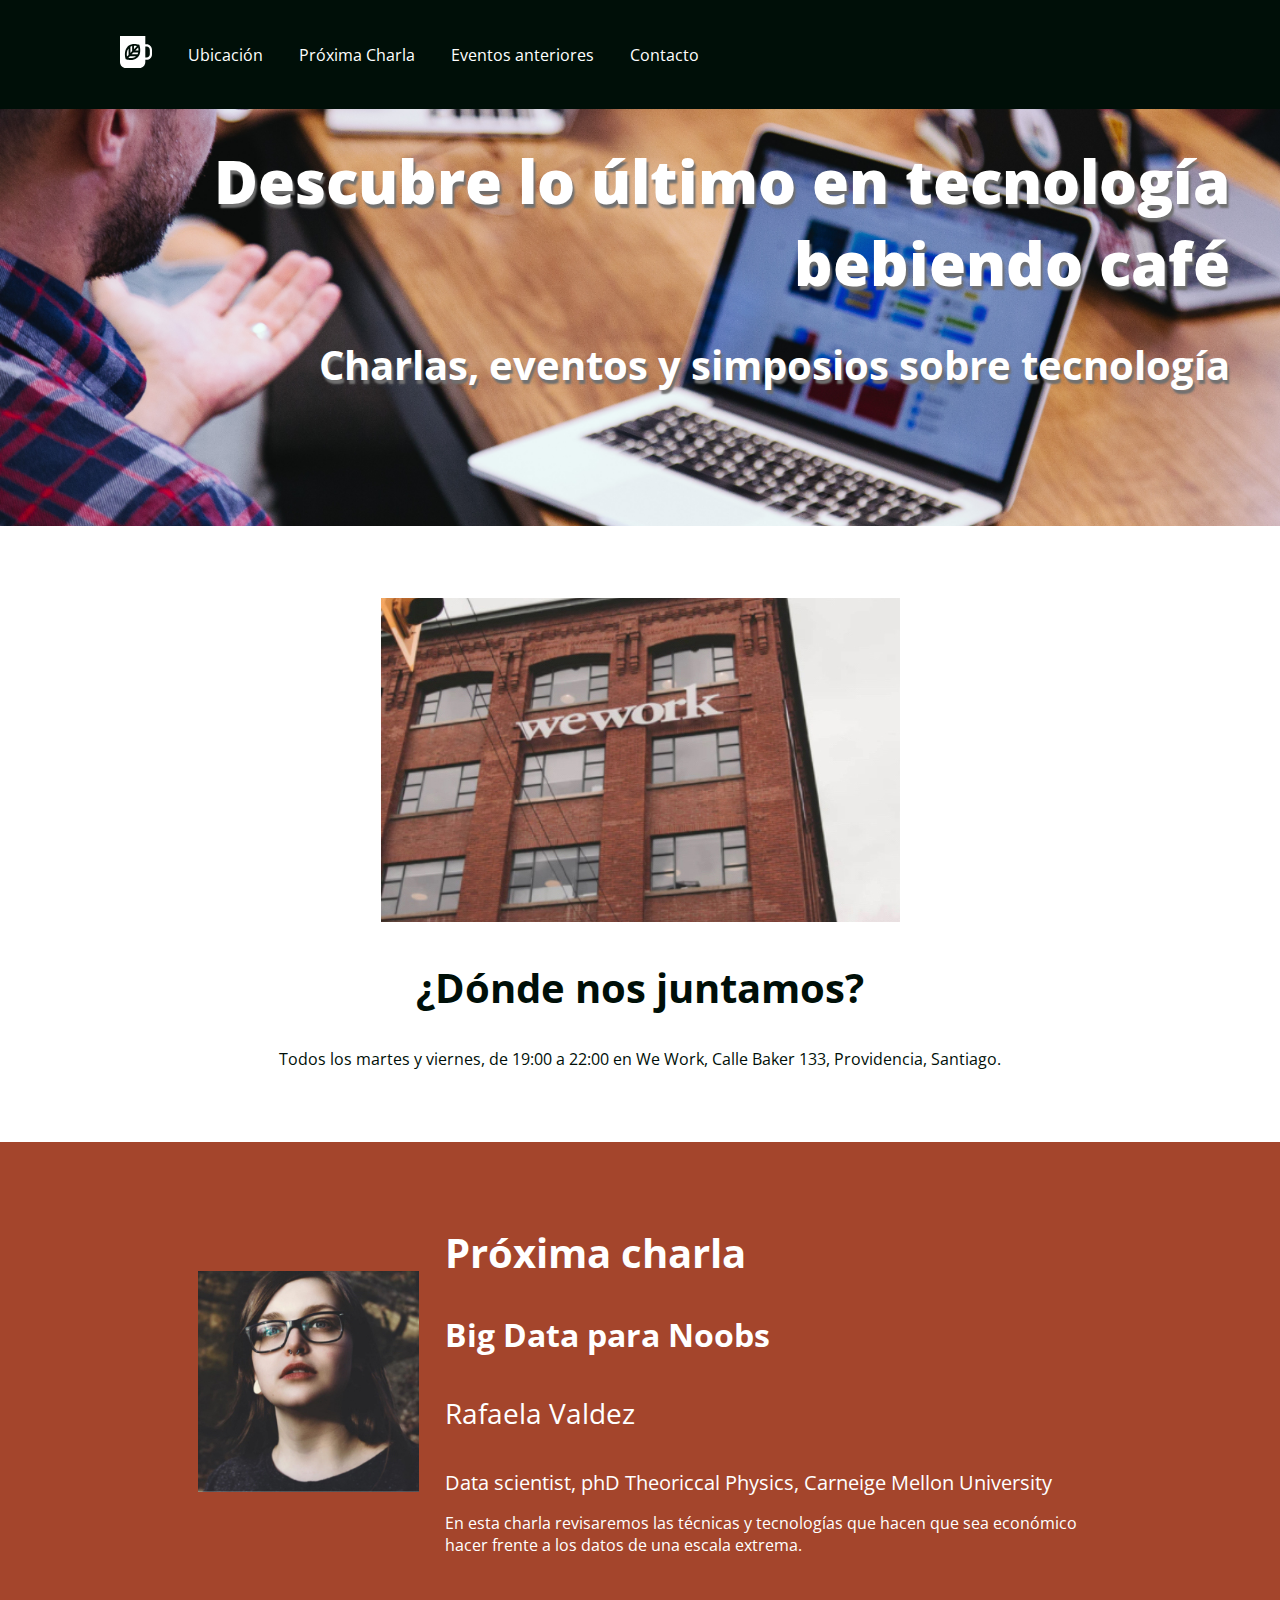
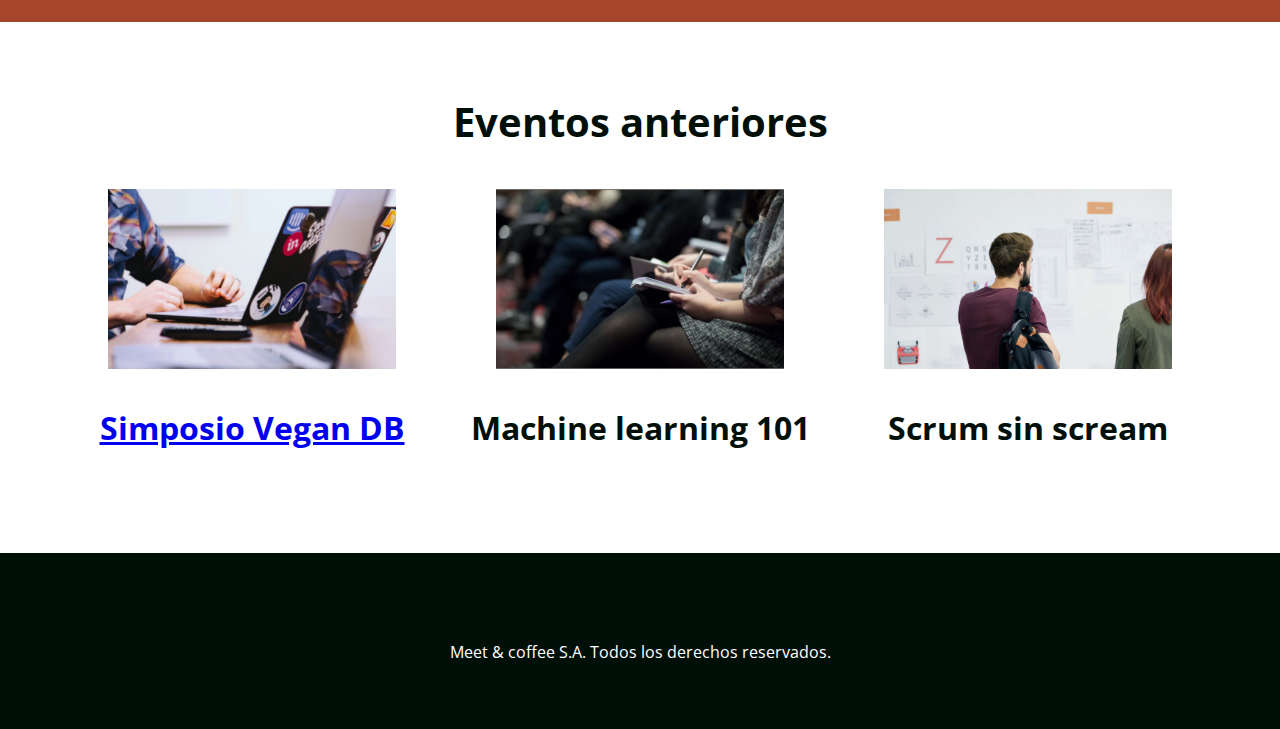
<file: index.html>
<!DOCTYPE html>
<html lang="en">
    <head>
        <meta charset="UTF-8">
        <title>Meet & Coffee</title>
        <meta name = "author" content="Sergio Antonio Morales Jorquera">
        <meta name = "description" content = "Comparte tus conocimientos con un rico café">
        <meta name = "keywords" content = "Charlas, eventos, simposios, tecnología, co-work">
        <link rel = "shortcut icon" type="image/png" href="./assets/img/favicon.png">
        <link href = "https://fonts.googleapis.com/css?family=Open+Sans:400,700,800" rel="stylesheet">
        <link rel = "stylesheet" href="https://use.fontawesome.com/releases/v5.15.4/css/all.css" integrity="sha384-DyZ88mC6Up2uqS4h/KRgHuoeGwBcD4Ng9SiP4dIRy0EXTlnuz47vAwmeGwVChigm" crossorigin="anonymous">
        <link rel = "stylesheet" href="./assets/css/style.css" 

    </head>
    <body>
        <!-- primera seccion, barra de navegación <nav> -->
        <nav class="oscuro"> 
            <ul>
                <li class="icono">
                    <a href="#inicio">
                        <svg xmlns="http://www.w3.org/2000/svg" viewBox="0 0 44 44"><path d="M11.8 26l-2.2 2.3c-.5-2.9-.7-7.5 2.2-11.2V26zm-.4 4.1c2.7.5 7.2.7 10.6-2.3h-8.5l-2.1 2.3zm5.3-16.2c-.8.2-1.7.5-2.4.9v8.5l2.4-2.6v-6.8zm2.5-.3v4.6l4-4.2c-1.1-.3-2.5-.5-4-.4zM16 25.2h8.1c.4-.8.7-1.7.9-2.6h-6.6L16 25.2zm28-6.1V25c0 4.3-3.3 7.8-7.4 7.8h-1.8v2.9c0 4.6-3.6 8.3-7.9 8.3h-19C3.6 44 0 40.3 0 35.7V0h34.8v11.4h1.8c4.1 0 7.4 3.5 7.4 7.7zm-16.2.9c.1-2.6-.4-5-.8-6.4-.2-.9-.4-1.4-.4-1.4s-.5-.2-1.4-.4c-1.4-.4-3.6-.9-6.1-.8-.8 0-1.7.1-2.5.3-.8.2-1.6.4-2.4.7-.9.4-1.7.8-2.5 1.5-.6.5-1.1 1-1.6 1.6-4.5 5.4-3.4 12.5-2.6 15.5.2.9.4 1.4.4 1.4s.5.2 1.4.4c2.8.8 9.6 2 14.7-2.7.6-.5 1.1-1.1 1.5-1.7.6-.8 1-1.7 1.4-2.6.3-.8.5-1.7.7-2.6.1-1.1.2-1.9.2-2.8zm13.2-.9c0-2.6-2-4.6-4.4-4.6h-1.8v15.1h1.8c2.4 0 4.4-2.1 4.4-4.6v-5.9zM21 20h4.4c0-1.6-.1-3-.4-4.2L21 20z"/></svg>
                    </a>
                </li>
                <li><a href="#ubicacion">Ubicación</a></li>
                <li><a href="#proxima-charla">Próxima Charla</a> </li>
                <li><a href="#eventos">Eventos anteriores</a></li>
                <li><a href="#contacto">Contacto</a></li>
            </ul>  
        </nav>        
        <!------------------------------------------------->

        <!-- segunda seccion, seccion principal <header> -->
        <header class="hero-section">
            <!-- <img src="./assets/img/bg-hero.png" alt="hero image"> -->
            <h1>Descubre lo último en tecnología bebiendo café</h1>
            <h2>Charlas, eventos y simposios sobre tecnología</h2>
        </header>
        <!------------------------------------------------->
        
        <!-- tercera seccion, seccion lugar <section> -->
        <section class="ubicacion">
            <img src="./assets/img/we-work.jpg" alt="we work location">
            <h2>¿Dónde nos juntamos?</h2>
            <p>Todos los martes y viernes, de 19:00 a 22:00 en We Work, Calle Baker 133, Providencia, Santiago.</p>
        </section>
        <!------------------------------------------------->

        <!-- tercera seccion, proxima charla <section> -->
        <section id="proxima-charla" class="sweet-brown">
            <div class="centrado">
                <img src="./assets/img/speaker.jpg" alt="speaker image" class="charla-speaker">
                <div class="charla-texto">
                    <h2>Próxima charla</h2>
                    <h3>Big Data para Noobs</h3>
                    <h4>Rafaela Valdez</h4>
                    <h5>Data scientist, phD Theoriccal Physics, Carneige Mellon University</h5>
                    <p>En esta charla revisaremos las técnicas y tecnologías que hacen que sea económico hacer frente a los datos de una escala extrema.</p>
                </div>
            </div>
        </section>
        <!------------------------------------------------->

        <!-- tercera seccion, eventos <section> -->
        <section id="eventos">
            <h2>Eventos anteriores</h2>
            <article class="evento">                
                <a href="evento01.html">
                    <img src="./assets/img/simposio-vegan.jpg" alt="simposio image">
                    <h3>Simposio Vegan DB</h3>
                </a>
            </article>

            <article class="evento">
                <img src="./assets/img/machine-learning.jpg" alt="machine-learning image">
                <h3>Machine learning 101</h3>
            </article>

            <article class="evento">
                <img src="./assets/img/scrum-sin-scream.jpg" alt="Scrum image">
                <h3>Scrum sin scream</h3>
            </article>
        </section>
        <!------------------------------------------------->

        <!-- cuarta seccion <footer> -->

        <footer class = "oscuro">
            <a href="https://github.com"><i class="fab fa-github-square fa-5x"></i></a>
            <a href="https://twitter.com"><i class="fab fa-twitter-square fa-5x"></i></a>
		    <a href="https://www.linkedin.com"><i class="fab fa-linkedin fa-5x"></i></a>
            <p>Meet & coffee S.A. Todos los derechos reservados.</p>
        </footer>    
        <!------------------------------------------------->
    </body>
</html>
</file>
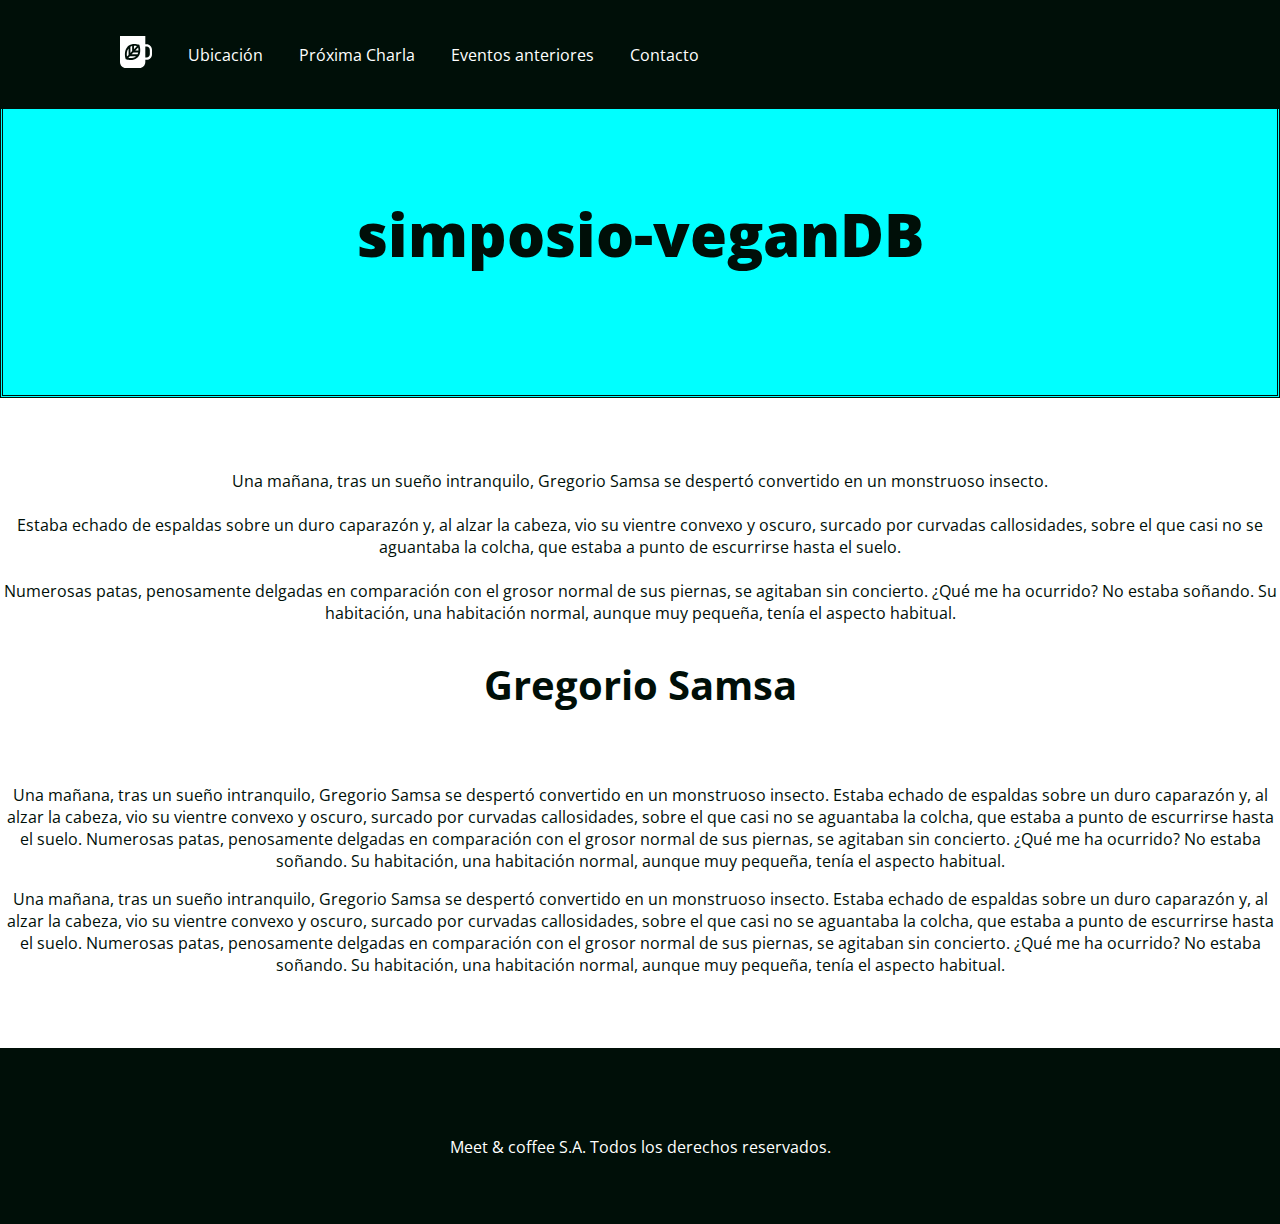
<file: evento01.html>
<!DOCTYPE html>
<html lang="en">
    <head>
        <meta charset="UTF-8">
        <title>Meet & Coffee</title>
        <meta name="author" content="Sergio Antonio Morales Jorquera">
        <meta name = "description" content = "Eventos">
        <meta name = "keywords" content = "Eventos">
        <link rel="shortcut icon" type="image/png" href="./assets/img/favicon.png">
        <link href = "https://fonts.googleapis.com/css?family=Open+Sans:400,700,800" rel="stylesheet">
        <link rel = "stylesheet" href="https://use.fontawesome.com/releases/v5.15.4/css/all.css" integrity="sha384-DyZ88mC6Up2uqS4h/KRgHuoeGwBcD4Ng9SiP4dIRy0EXTlnuz47vAwmeGwVChigm" crossorigin="anonymous">
        <link rel="stylesheet" href="assets/css/style.css"

    </head>
    <body>
        <nav class ="oscuro">
            <ul>
                <li class="icono">
                    <a href="index.html">
                        <svg xmlns="http://www.w3.org/2000/svg" viewBox="0 0 44 44"><path d="M11.8 26l-2.2 2.3c-.5-2.9-.7-7.5 2.2-11.2V26zm-.4 4.1c2.7.5 7.2.7 10.6-2.3h-8.5l-2.1 2.3zm5.3-16.2c-.8.2-1.7.5-2.4.9v8.5l2.4-2.6v-6.8zm2.5-.3v4.6l4-4.2c-1.1-.3-2.5-.5-4-.4zM16 25.2h8.1c.4-.8.7-1.7.9-2.6h-6.6L16 25.2zm28-6.1V25c0 4.3-3.3 7.8-7.4 7.8h-1.8v2.9c0 4.6-3.6 8.3-7.9 8.3h-19C3.6 44 0 40.3 0 35.7V0h34.8v11.4h1.8c4.1 0 7.4 3.5 7.4 7.7zm-16.2.9c.1-2.6-.4-5-.8-6.4-.2-.9-.4-1.4-.4-1.4s-.5-.2-1.4-.4c-1.4-.4-3.6-.9-6.1-.8-.8 0-1.7.1-2.5.3-.8.2-1.6.4-2.4.7-.9.4-1.7.8-2.5 1.5-.6.5-1.1 1-1.6 1.6-4.5 5.4-3.4 12.5-2.6 15.5.2.9.4 1.4.4 1.4s.5.2 1.4.4c2.8.8 9.6 2 14.7-2.7.6-.5 1.1-1.1 1.5-1.7.6-.8 1-1.7 1.4-2.6.3-.8.5-1.7.7-2.6.1-1.1.2-1.9.2-2.8zm13.2-.9c0-2.6-2-4.6-4.4-4.6h-1.8v15.1h1.8c2.4 0 4.4-2.1 4.4-4.6v-5.9zM21 20h4.4c0-1.6-.1-3-.4-4.2L21 20z"/></svg>
                    </a>
                </li>
                <li><a href="#ubicacion">Ubicación</a></li>
                <li><a href="#proxima-charla">Próxima Charla</a> </li>
                <li><a href="#Eventos anteriores">Eventos anteriores</a></li>
                <li><a href="#contacto">Contacto</a></li>
            </ul>
        </nav>

        <h1 class="titulo"> simposio-veganDB</h1>

        <section class="justificado">
            <p>
                Una mañana, tras un sueño intranquilo, Gregorio Samsa se despertó convertido en un monstruoso insecto. <br>
                <br> Estaba echado de espaldas sobre un duro caparazón y, al alzar la cabeza, vio su vientre convexo y oscuro, surcado por curvadas callosidades, sobre el que casi no se aguantaba la colcha, que estaba a punto de escurrirse hasta el suelo. <br>
                <br> Numerosas patas, penosamente delgadas en comparación con el grosor normal de sus piernas, se agitaban sin concierto. ¿Qué me ha ocurrido? No estaba soñando. Su habitación, una habitación normal, aunque muy pequeña, tenía el aspecto habitual.
            </p>
        </section>

        <h2> Gregorio Samsa</h2>

        <section class="justificado">
            <p>
                Una mañana, tras un sueño intranquilo, Gregorio Samsa se despertó convertido en un monstruoso insecto. Estaba echado de espaldas sobre un duro caparazón y, al alzar la cabeza, vio su vientre convexo y oscuro, surcado por curvadas callosidades, sobre el que casi no se aguantaba la colcha, que estaba a punto de escurrirse hasta el suelo.
                Numerosas patas, penosamente delgadas en comparación con el grosor normal de sus piernas, se agitaban sin concierto. ¿Qué me ha ocurrido? No estaba soñando. Su habitación, una habitación normal, aunque muy pequeña, tenía el aspecto habitual.
            </p>
            
            <p>
                Una mañana, tras un sueño intranquilo, Gregorio Samsa se despertó convertido en un monstruoso insecto. Estaba echado de espaldas sobre un duro caparazón y, al alzar la cabeza, vio su vientre convexo y oscuro, surcado por curvadas callosidades, sobre el que casi no se aguantaba la colcha, que estaba a punto de escurrirse hasta el suelo.
                Numerosas patas, penosamente delgadas en comparación con el grosor normal de sus piernas, se agitaban sin concierto. ¿Qué me ha ocurrido? No estaba soñando. Su habitación, una habitación normal, aunque muy pequeña, tenía el aspecto habitual.
            </p>
        </section>

        <!-- seccion <footer> -->
        <footer class = "oscuro">
            <a href="https://github.com"><i class="fab fa-github-square fa-5x"></i></a>
            <a href="https://twitter.com"><i class="fab fa-twitter-square fa-5x"></i></a>
		    <a href="https://www.linkedin.com"><i class="fab fa-linkedin fa-5x"></i></a>
            <p>Meet & coffee S.A. Todos los derechos reservados.</p>
        </footer>

    </body>
</file>
<file: assets/css/style.css>
body {
    margin: 0;
    border: 0;
    padding: 0;
}

body {
    text-align: center;
    color: #000f08;
    margin: 0;
    font-family: 'Open Sans', sans-serif;
  }

h1 {
    font-weight: 800;
    font-size: 3.75em;
    margin-bottom: 0.25em;
}

h2 {
    font-weight: 700;
    font-size: 2.5em;
  }
  
  h3 {
    font-size: 2em;
  }
  
  h4 {
    font-size: 1.75em;
  }
  
  h5 {
    font-size: 1.25em;
  }

.subtitulo, h4, h5 {
    font-weight: 400;
}

#ubicacion h2{
    margin: 1em auto;
}

.sweet-brown h3, .sweet-brown h5 {
    margin-bottom: 0.5em;
}

#eventos h2 {
    margin-bottom: 1em;
}
  
#eventos h3 {
    margin: 1em auto;
}

.oscuro {
    background: #000f08;
    color: #ffffff;
  }
  
  .oscuro a{
    color: #ffffff;
    text-decoration: none;
  }
  
  
  .sweet-brown {
    text-align: left;
    background: #a4452c;
    color: #ffffff;
    padding: 3.125rem;
    white-space: nowrap;
  }
  
  .hero-section {
    text-align: right;
    background-image: url('../img/bg-hero.png');
    background-repeat: no-repeat;
    background-size: cover;
    color: #ffffff;
    text-shadow: 0.125em 0.25em 0.125em #707070;
    padding: 6.25rem 3.125rem;
  }
  
  section, footer {
    margin-top: 4.5rem;
  }
  
  footer {
    padding: 3.125rem;
  }
  
  .centrado {
    width: 75%;
    margin: 0 auto;
  }
  
  .charla-speaker, .charla-texto, .evento {
    display: inline-block;
  }
  
  .charla-speaker{
    width: 25%;
    vertical-align: middle;
  }
  
  .charla-texto  {
    width: 72.5%;
    vertical-align: middle;
    margin-left: 2.5%;
    white-space: normal;
  }
  
  .evento {
    width: 30%;
  }
  
  .evento img {
    width: 75%;
  }
  
  nav {
    text-align: left;
    padding: 1.25rem 4rem;
    position: fixed;
    top: 0px;
    width: 100vw;
  }
  
  nav ul {
    list-style-type: none;
  }
  
  nav ul li {
    display: inline-block;
    margin: 0 1em;
    vertical-align: middle;
  }
  
  .icono {
    width: 2rem;
  }
  
  .icono svg {
    fill: #ffffff;
  }
  
  footer i {
    margin: 0 0.25em 0.5em 0.25em;
  }

  /*----------------------------------*/

 .titulo {
   padding-top: 2.5em;
   padding-bottom: 2em;
   background-color: aqua;
    border-style: double;

 }
</file>
